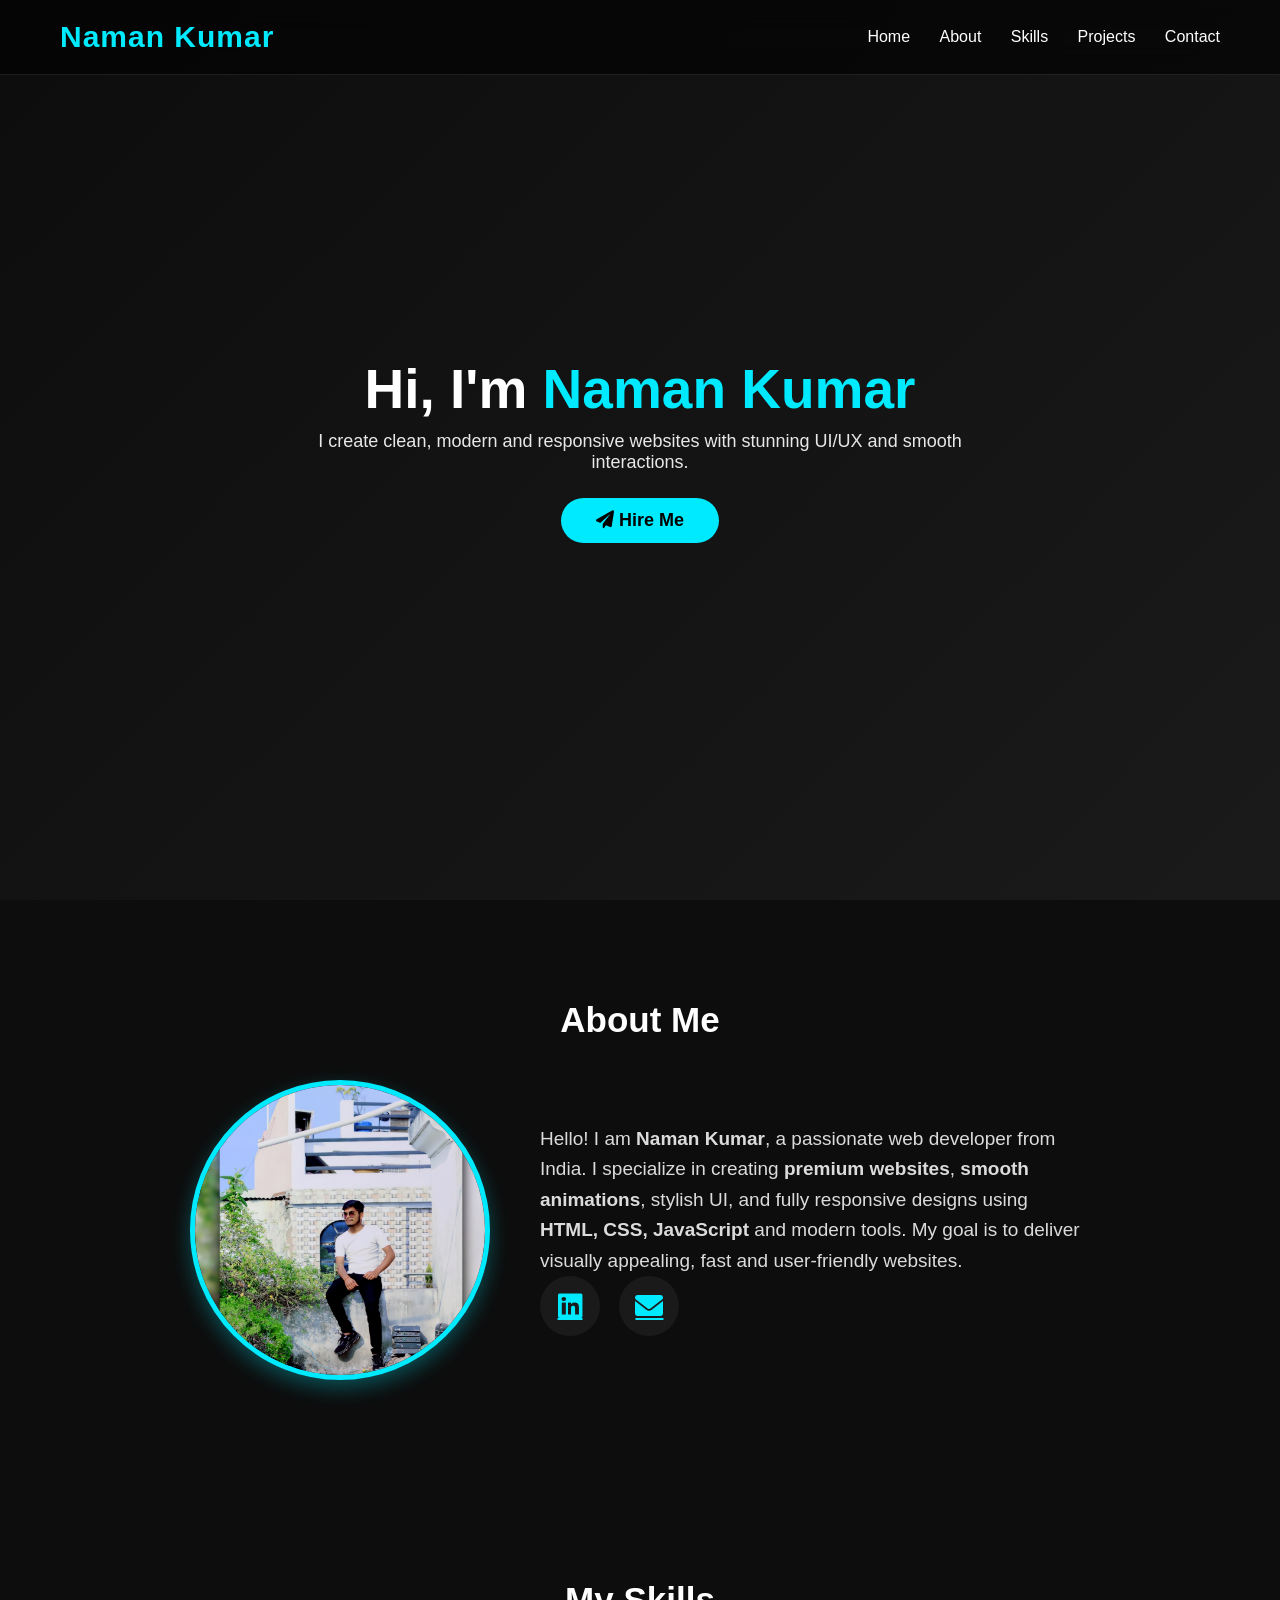
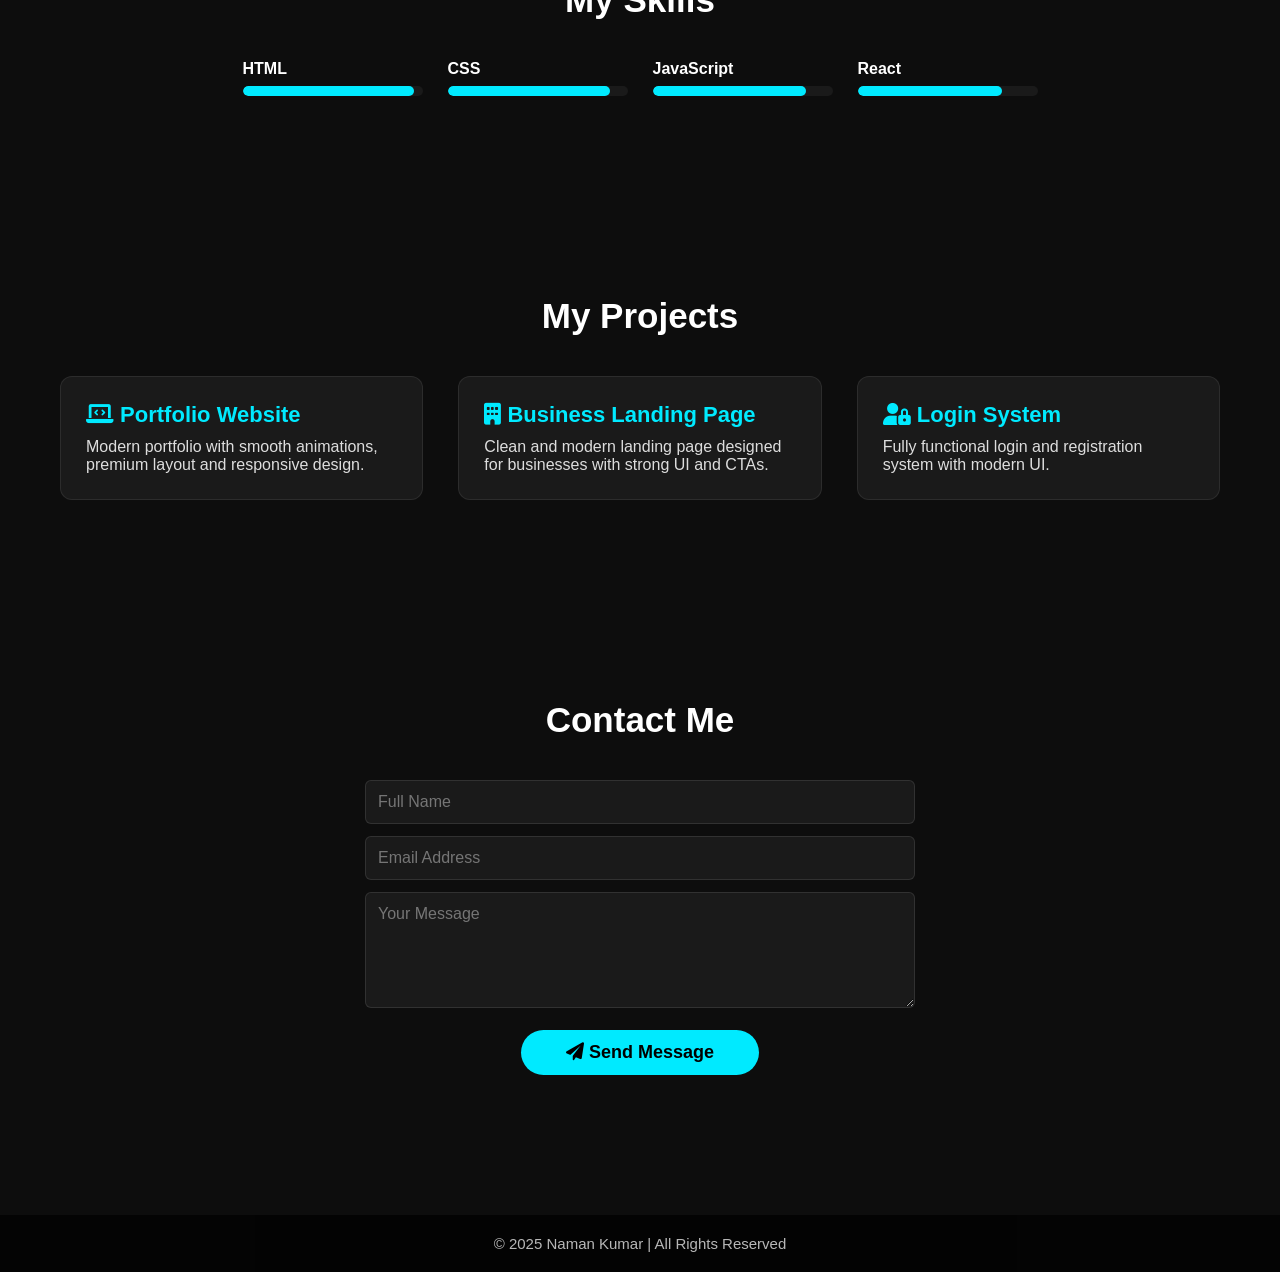
<file: index.html>
<!DOCTYPE html>
<html lang="en">
<head>
    <meta charset="UTF-8" />
    <meta name="viewport" content="width=device-width, initial-scale=1.0" />
    <title>Naman Kumar | Premium Portfolio</title>
    <link href="https://cdnjs.cloudflare.com/ajax/libs/font-awesome/6.0.0/css/all.min.css" rel="stylesheet" />
    <link rel="stylesheet" href="style.css">
</head>
<body>

<header>
    <h1>Naman Kumar</h1>
    <nav>
        <a href="#home">Home</a>
        <a href="#about">About</a>
        <a href="#skills">Skills</a>
        <a href="#projects">Projects</a>
        <a href="#contact">Contact</a>
    </nav>
</header>

<!-- HERO SECTION -->
<section class="hero" id="home">
    <h2>Hi, I'm <span>Naman Kumar</span></h2>
    <p>I create clean, modern and responsive websites with stunning UI/UX and smooth interactions.</p>
    <button><i class="fa-solid fa-paper-plane"></i> Hire Me</button>
</section>

<!-- ABOUT SECTION -->
<section class="section" id="about">
    <h3>About Me</h3>
    <div class="about">
        <img src="image_1708850615.851.jpg" alt="Profile" />
        <div>
            <p>
                Hello! I am <b>Naman Kumar</b>, a passionate web developer from India. I specialize in creating 
                <b>premium websites</b>, <b>smooth animations</b>, stylish UI, and fully responsive designs using 
                <b>HTML, CSS, JavaScript</b> and modern tools. My goal is to deliver visually appealing, fast and user-friendly websites.
            </p>
            <div class="social">
                <a href="https://www.linkedin.com/in/naman-kumar-b5557a306"><i class="fab fa-linkedin"></i></a>
             <a href="mailto:haldkarnaman9@gmail.com"><i class="fa-solid fa-envelope"></i></a>

            </div>
        </div>
    </div>
</section>

<!-- SKILLS SECTION -->
<section class="section" id="skills">
    <h3>My Skills</h3>
    <div class="skills">
        <div class="skill">
            <span>HTML</span>
            <div class="bar"><div style="width:95%"></div></div>
        </div>
        <div class="skill">
            <span>CSS</span>
            <div class="bar"><div style="width:90%"></div></div>
        </div>
        <div class="skill">
            <span>JavaScript</span>
            <div class="bar"><div style="width:85%"></div></div>
        </div>
        <div class="skill">
            <span>React</span>
            <div class="bar"><div style="width:80%"></div></div>
        </div>
    </div>
</section>

<!-- PROJECTS SECTION -->
<section class="section" id="projects">
    <h3>My Projects</h3>
    <div class="projects">
        <div class="project-card">
            <h4><i class="fa-solid fa-laptop-code"></i> Portfolio Website</h4>
            <p>Modern portfolio with smooth animations, premium layout and responsive design.</p>
        </div>
        <div class="project-card">
            <h4><i class="fa-solid fa-building"></i> Business Landing Page</h4>
            <p>Clean and modern landing page designed for businesses with strong UI and CTAs.</p>
        </div>
        <div class="project-card">
            <h4><i class="fa-solid fa-user-lock"></i> Login System</h4>
            <p>Fully functional login and registration system with modern UI.</p>
        </div>
    </div>
</section>

<!-- CONTACT SECTION -->
<section class="section contact" id="contact">
    <h3>Contact Me</h3>
    <form class="contact-form">
        <input type="text" placeholder="Full Name" required />
        <input type="email" placeholder="Email Address" required />
        <textarea placeholder="Your Message" rows="5" required></textarea>
        <button type="submit"><i class="fa-solid fa-paper-plane"></i> Send Message</button>
    </form>
</section>

<!-- FOOTER -->
<footer>
    <p>© 2025 Naman Kumar | All Rights Reserved</p>
</footer>
<script src="script.js"></script>
</body>
</html>
</file>
<file: style.css>
/* RESET */
* {
    margin: 0;
    padding: 0;
    box-sizing: border-box;
    font-family: "Poppins", sans-serif;
}

body {
    background: #0d0d0d;
    color: #fff;
    scroll-behavior: smooth;
}

/* HEADER */
header {
    width: 100%;
    padding: 20px 60px;
    display: flex;
    justify-content: space-between;
    align-items: center;
    position: fixed;
    top: 0;
    z-index: 100;
    background: rgba(0,0,0,0.6);
    backdrop-filter: blur(15px);
    border-bottom: 1px solid rgba(255,255,255,0.1);
}

header h1 {
    font-size: 30px;
    font-weight: 700;
    letter-spacing: 1px;
    color: #00eaff;
}

header nav a {
    margin-left: 25px;
    text-decoration: none;
    color: #fff;
    font-size: 16px;
    transition: 0.3s;
    font-weight: 500;
}

header nav a:hover {
    color: #00eaff;
}

/* HERO SECTION */
.hero {
    height: 100vh;
    display: flex;
    align-items: center;
    justify-content: center;
    flex-direction: column;
    text-align: center;
    padding: 0 20px;
    background: linear-gradient(135deg, #0d0d0d, #1a1a1a);
}

.hero h2 {
    font-size: 55px;
    margin-bottom: 10px;
    font-weight: 700;
}

.hero h2 span {
    color: #00eaff;
}

.hero p {
    max-width: 650px;
    font-size: 18px;
    opacity: 0.9;
    margin-bottom: 25px;
}

.hero button {
    padding: 12px 35px;
    border: none;
    background: #00eaff;
    color: #000;
    font-size: 18px;
    border-radius: 30px;
    cursor: pointer;
    font-weight: 600;
    transition: 0.3s;
}

.hero button:hover {
    background: #00bcd4;
    transform: scale(1.05);
}

/* SECTIONS */
.section {
    padding: 100px 60px;
}

.section h3 {
    font-size: 35px;
    text-align: center;
    margin-bottom: 40px;
    font-weight: 700;
}

/* ABOUT SECTION */
.about {
    display: flex;
    justify-content: center;
    align-items: center;
    gap: 50px;
    flex-wrap: wrap;
}

.about img {
    width: 300px;
    height: 300px;
    border-radius: 50%;
    object-fit: cover;
    border: 5px solid #00eaff;
    box-shadow: 0px 8px 20px rgba(0, 234, 255, 0.3);
}

.about p {
    max-width: 550px;
    font-size: 19px;
    opacity: 0.85;
    line-height: 1.6;
}

.social a {
    display: inline-flex;
    align-items: center;
    justify-content: center;
    width: 60px;   /* Circle width */
    height: 60px;  /* Circle height */
    background: #1a1a1a;
    border-radius: 50%;
    color: #00eaff;
    font-size: 28px;
    margin-right: 15px;
    transition: all 0.3s;
}

.social a:hover {
    background: #00eaff;
    color: #000;
    transform: scale(1.2);
}


/* SKILLS SECTION */
.skills {
    display: flex;
    flex-wrap: wrap;
    justify-content: center;
    gap: 25px;
    max-width: 800px;
    margin: 0 auto;
}

.skill {
    width: 180px;
    text-align: left;
}

.skill span {
    display: block;
    font-weight: 600;
    margin-bottom: 8px;
}

.skill .bar {
    width: 100%;
    background: #1a1a1a;
    height: 10px;
    border-radius: 8px;
    overflow: hidden;
}

.skill .bar div {
    height: 100%;
    background: #00eaff;
    border-radius: 8px;
    transition: width 1s ease-in-out;
}

/* PROJECTS */
.projects {
    display: grid;
    grid-template-columns: repeat(auto-fit, minmax(300px, 1fr));
    gap: 35px;
}

.project-card {
    background: #1a1a1a;
    padding: 25px;
    border-radius: 12px;
    transition: 0.3s;
    border: 1px solid rgba(255,255,255,0.08);
}

.project-card:hover {
    transform: translateY(-10px);
    box-shadow: 0 8px 25px rgba(0, 234, 255, 0.3);
    border-color: #00eaff;
}

.project-card h4 {
    font-size: 22px;
    margin-bottom: 10px;
    color: #00eaff;
}

.project-card p {
    font-size: 16px;
    opacity: 0.85;
}

/* CONTACT */
.contact {
    text-align: center;
}

.contact input,
.contact textarea {
    display: block;
    width: 100%;
    max-width: 550px;
    margin: 12px auto;
    padding: 12px;
    border-radius: 6px;
    border: none;
    background: #1a1a1a;
    color: #fff;
    outline: none;
    font-size: 16px;
    border: 1px solid rgba(255,255,255,0.1);
}

.contact button {
    padding: 12px 45px;
    margin-top: 10px;
    background: #00eaff;
    border: none;
    border-radius: 30px;
    font-size: 18px;
    cursor: pointer;
    font-weight: 600;
    transition: 0.3s;
    color: #000;
}

.contact button:hover {
    background: #00bcd4;
    transform: scale(1.05);
}

/* FOOTER */
footer {
    padding: 20px;
    text-align: center;
    background: #000;
    margin-top: 40px;
    font-size: 15px;
    opacity: 0.7;
}

/* RESPONSIVE */
@media (max-width: 768px) {
    header {
        padding: 15px 25px;
    }

    .hero h2 {
        font-size: 38px;
    }

    .section {
        padding: 80px 25px;
    }

    .about img {
        width: 220px;
        height: 220px;
    }
}
</file>
